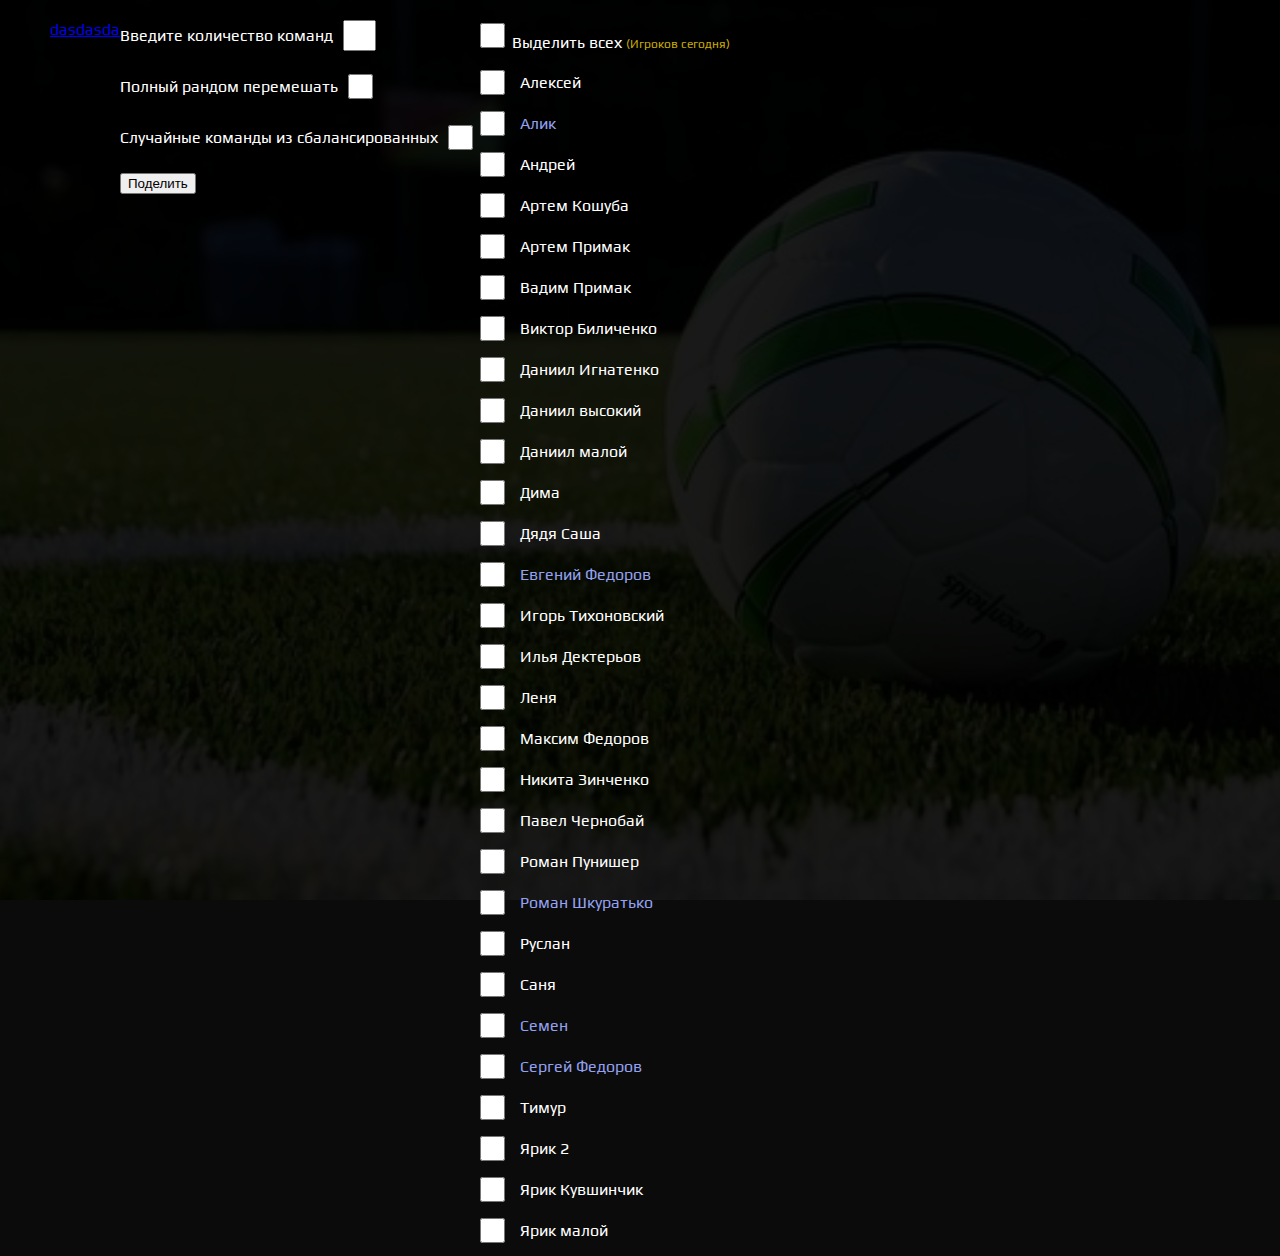
<file: index.html>
<!DOCTYPE html>
<html lang="en">
<head>
    <meta charset="UTF-8">
    <meta http-equiv="X-UA-Compatible" content="IE=edge">
    <meta name="viewport" content="width=device-width, initial-scale=1.0">
    
    <link rel="stylesheet" href="styles.css">
    <link rel="preconnect" href="https://fonts.googleapis.com">
<link rel="preconnect" href="https://fonts.gstatic.com" crossorigin>
<link href="https://fonts.googleapis.com/css2?family=Play&display=swap" rel="stylesheet">
    <title>Document</title>
</head>
    
<div id="game">
    <a href = "import.xml"> dasdasda</a>
    <div id="settings">
        <div id="kolKomand" class="option">
            <span>Введите количество команд</span>
            <input type="number">
        </div>
        <div id="randomShuffle" class="option">
            <span>Полный рандом перемешать</span>
            <input type="checkbox">
        </div>
        <div id="randomBalance" class="option">
            <span>Случайные команды из сбалансированных</span>
            <input type="checkbox">
        </div>
        <button id="buttonShuffle">Поделить</button>
        <div id="errorMassage"></div>
        <div id="result">

        </div>
    </div>
    <div id="players">
        <div id="selectAll">
            <input type="checkbox">
            <span>Выделить всех</span>
            <span id="playersToday" >(Игроков сегодня)</span>
        </div>
    </div>
    
    
</div>
<div id="loading">
    <div id="circlLoad"></div>
</div>
    
<body>
    <script src="index.js"></script>
</body>
</html>
</file>
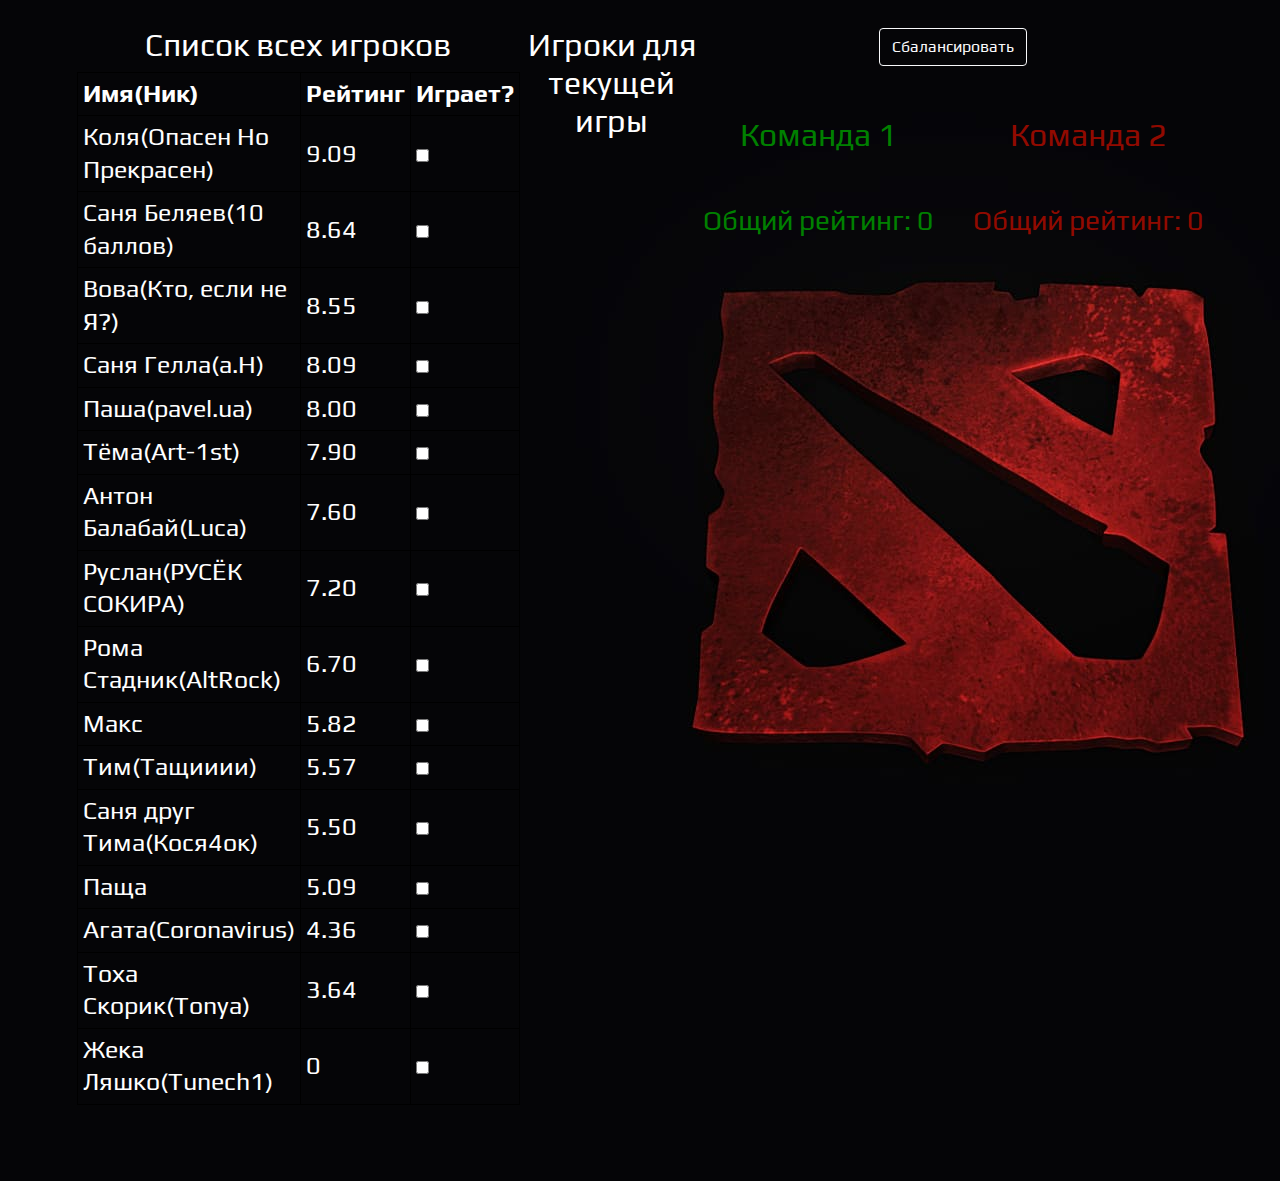
<file: index .html>
<!DOCTYPE html>
<html>
<head>
	<title>Random Teams</title>
</head>
<link href="https://fonts.googleapis.com/css2?family=Play&display=swap" rel="stylesheet">
<link rel="stylesheet" href="https://stackpath.bootstrapcdn.com/bootstrap/4.4.1/css/bootstrap.min.css" integrity="sha384-Vkoo8x4CGsO3+Hhxv8T/Q5PaXtkKtu6ug5TOeNV6gBiFeWPGFN9MuhOf23Q9Ifjh" crossorigin="anonymous">
<body>
	<style type="text/css">

		body {
			background-image: url(dota.jpg);
			color: white;
			font-family: 'Play', sans-serif;
			font-size: 25px;

		}
		button {

		}
		table {
			line-height: 1.3;

		}
		.all-content {
			display: flex;
			justify-content: space-between;
			margin: 2% 6%;
			text-align: center;


		}
		.table-players {
			text-align: left;

		}
		.table-players th, td {
			padding: 5px;
		}
		.table-players, .table-players th, .table-players td {
			border: 1px solid black;
			border-collapse: collapse;
		}
		.all-players, .shuffle {
			text-align: center;
			margin-bottom: 50px;
		}
		.all-players h2, .players-for-game h2 {
			margin-top: 0;
		}
		.teams {
			margin: auto;
			width: 500px;
			display: flex;
			justify-content: space-between;
			text-align: center;
			font-size: 18px;
		}
		.team-1 {
			color:green;
		}
		.team-2 {
			color:#910a00
		}
		.team-1-total-rate, .team-2-total-rate {
			margin-top: 50px;
		}
	</style>

	<div class="all-content">
		<div class="all-players">
			<h2>Список всех игроков</h2>
			<table class="table-players">
				<tr>
					<th>Имя(Ник)</th>
					<th>Рейтинг</th>
					<th>Играет?</th>
				</tr>
				<tr>
					<td>Коля(Опасен Но Прекрасен)</td>
					<td>9.09</td>
					<th><input type="checkbox"></th>
				</tr>
				<tr>
					<td>Саня Беляев(10 баллов)</td>
					<td>8.64</td>
					<th><input type="checkbox"></th>
				</tr>
				<tr>
					<td>Вова(Кто, если не Я?)</td>
					<td>8.55</td>
					<th><input type="checkbox"></th>
				</tr>
				<tr>
					<td>Саня Гелла(a.H)</td>
					<td>8.09</td>
					<th><input type="checkbox"></th>
				</tr>
				<tr>
					<td>Паша(pavel.ua)</td>
					<td>8.00</td>
					<th><input type="checkbox"></th>
				</tr>
				<tr>
					<td>Тёма(Art-1st)</td>
					<td>7.90</td>
					<th><input type="checkbox"></th>
				</tr>
				<tr>
					<td>Антон Балабай(Luca)</td>
					<td>7.60</td>
					<th><input type="checkbox"></th>
				</tr>
				<tr>
					<td>Руслан(РУСЁК СОКИРА)</td>
					<td>7.20</td>
					<th><input type="checkbox"></th>
				</tr>
				<tr>
					<td>Рома Стадник(AltRock)</td>
					<td>6.70</td>
					<th><input type="checkbox"></th>
				</tr>
				<tr>
					<td>Макс</td>
					<td>5.82</td>
					<th><input type="checkbox"></th>
				</tr>
				<tr>
					<td>Тим(Тащииии)</td>
					<td>5.57</td>
					<th><input type="checkbox"></th>
				</tr>
				<tr>
					<td>Саня друг Тима(Кося4ок)</td>
					<td>5.50</td>
					<th><input type="checkbox"></th>
				</tr>
				<tr>
					<td>Паща</td>
					<td>5.09</td>
					<th><input type="checkbox"></th>
				</tr>
				<tr>
					<td>Агата(Coronavirus)</td>
					<td>4.36</td>
					<th><input type="checkbox"></th>
				</tr>
				<tr>
					<td>Тоха Скорик(Tonya)</td>
					<td>3.64</td>
					<th><input type="checkbox"></th>
				</tr>
				<tr>
					<td>Жека Ляшко(Tunech1)</td>
					<td>0</td>
					<th><input type="checkbox"></th>
				</tr>
			</table>
		</div>
		<div class="players-for-game">
			<h2>Игроки для текущей игры</h2>
		</div>
		<div class="ready-to-play">
			<div class="shuffle ">
				<button class="btn btn-outline-light">Сбалансировать</button>
			</div>
			<div class="teams">
				<div class="team-1">
					<h2>Команда 1</h2>
					<h3 class="team-1-total-rate">Общий рейтинг: 0</h3>
				</div>
				<div class="team-2">
					<h2>Команда 2</h2>
					<h3 class="team-2-total-rate">Общий рейтинг: 0</h3>
				</div>
			</div>
		</div>
	</div>

	<script>
		const checkboxes = document.querySelectorAll('.all-players input[type="checkbox"]');
		const allPlayersList = document.querySelector('.all-players');
		const playersForGame = document.querySelector('.players-for-game');
		const shuffleBtn = document.querySelector('.shuffle');
		const team1 = document.querySelector('.team-1');
		const team1TotalRate = document.querySelector('.team-1-total-rate');
		const team2 = document.querySelector('.team-2');
		const team2TotalRate = document.querySelector('.team-2-total-rate');
		const allRatesValues = [];

		function handleCheck() {
			if (this.checked) {
				const playerForGame = document.createElement('p');
				playerForGame.innerText = this.parentNode.parentNode.children[0].innerText;
				playerForGame.classList.add('player-name');
				allRatesValues.push(Number(this.parentNode.parentNode.children[1].innerText));
				playersForGame.appendChild(playerForGame);
			} else {
				const allPlayersForGame = document.querySelectorAll('.player-name');
				for (let i = 0; i < allPlayersForGame.length; i++) {
					if (this.parentNode.parentNode.children[0].innerText === allPlayersForGame[i].innerText) {
						allPlayersForGame[i].remove();
						allRatesValues.splice(allRatesValues.indexOf(Number(this.parentNode.parentNode.children[1].innerText)), 1);
					}
				}
			}
		}

		function shuffle() {
			for (var i = team1.children.length - 2; i > 0; i--) {
				team1.children[i].remove();
			}

			for (var i = team2.children.length - 2; i > 0; i--) {
				team2.children[i].remove();
			}

			const totalRate = allRatesValues.reduce(((total, rate) => total + rate), 0);
			const allPlayersNames = Array.from(document.querySelectorAll('.player-name')).map(name => name.innerText);

			let firstTeamAllPlayers = 0;
			let secondTeamAllPlayers = 0;
			let firstTeamTotalRate = 0;
			let secondTeamTotalRate = 0;

			function addToFirstTeam(i) {
				const firstTeamPlayer = document.createElement('p');
				firstTeamPlayer.innerText = allPlayersNames[i];
				team1.insertBefore(firstTeamPlayer, team1TotalRate);
				firstTeamAllPlayers++;
				firstTeamTotalRate += allRatesValues[i];
				team1TotalRate.innerText = `Общий рейтинг: ${firstTeamTotalRate.toFixed(1)}`;
			}

			function addToSecondTeam(i) {
				const secondTeamPlayer = document.createElement('p');
				secondTeamPlayer.innerText = allPlayersNames[i];
				team2.insertBefore(secondTeamPlayer, team2TotalRate);
				secondTeamAllPlayers++;
				secondTeamTotalRate += allRatesValues[i];
				team2TotalRate.innerText = `Общий рейтинг: ${secondTeamTotalRate.toFixed(1)}`;
			}

			for (let i = 0; i < allPlayersNames.length; i++) {
				const random = Math.random();
				if (random < 0.5 && firstTeamAllPlayers < 5) {
					addToFirstTeam(i);
				} else if (random < 0.5 && firstTeamAllPlayers === 5) {
					addToSecondTeam(i)
				} else if (random >= 0.5 && secondTeamAllPlayers < 5) {
					addToSecondTeam(i)
				} else if (random >= 0.5 && secondTeamAllPlayers === 5) {
					addToFirstTeam(i);
				}
			}

			if ( !(((totalRate / 2) - 0.5) < firstTeamTotalRate && (firstTeamTotalRate < ((totalRate / 2) + 0.5))) ) {
				shuffle();
			}

		}

		checkboxes.forEach(checkbox => checkbox.addEventListener('click', handleCheck));
		shuffleBtn.addEventListener('click', shuffle);
	</script>
</body>
</html>
</file>
<file: styles.css>
body {
    background-color: rgb(59, 59, 59);
    color: #fff;
    background-image: url(img/back.jpeg);
    background-size: auto 100%;
    background-position: 50% 0;
    background-attachment: fixed;
    margin: 0;
    font-family: 'Play', sans-serif;
}
.ageSpan {
    margin-bottom: 15px;
    font-size: 12px;
    color: rgb(163, 163, 163);
}
.circlLoad {
    border: 20px #fff solid;
    border-top: 20px rgb(4, 0, 255) solid;
    border-radius: 50%;
    width: 50px;
    height: 50px;
    animation: 1.3s loader infinite;
      
}
@keyframes loader {
    100% {
      transform: rotate(360deg);
    }
  }
#errorMassage {
    padding: 15px;
    font-size: 20px;
    color: red;
}
#game {
    display: flex;
    background-color: rgba(0, 0, 0, 0.8);
    
    padding: 20px 0 0 50px;
}
.goalkeeper {
    color:#93a1f0;
}
input {
    width: 25px;
    height: 25px;
}
#loading {
    position: absolute;
    left: 0;
    top: 0;
    z-index: -1;
    width: 100%;
    height: 100vh;
    background-color: rgba(0, 0, 0, 0.5)
}
.option {
    display: flex;
    align-items: center;
}
.option input {
    margin-left: 10px;
}
.playerDiv {
    margin-bottom: 10px;
    display: flex;
    align-items: center;
}
.playerDiv input {
    
    margin-right: 15px;
}
.playerDiv span {
    
    margin-right: 15px;
}

#result {
    display: flex;
    margin-top: 30px;
}
#selectAll {
    margin-bottom: 15px;
}
#settings div{
margin-bottom: 20px;
}
.teamDiv {
    margin-right: 25px;
    display: flex;
    flex-direction: column;
    
}
.playerName{
    margin: 4px 0;
}
#playersToday {
    font-size: 12px;
    color: rgb(202, 172, 0);
}
.teamName {
    font-size: 20px;
    font-weight: bold;
    color: rgb(228, 137, 0);
}


@media screen and (max-width: 500px) {
    #game {
        display: flex;
        flex-direction: column;
        width: 100%;
        min-height: 100vh;
    }
    .playerName {
        font-size: 16px;
    }
    #result {
        flex-wrap: wrap;
    }
    .teamName {
        font-size: 26px;
    }
  }
</file>
